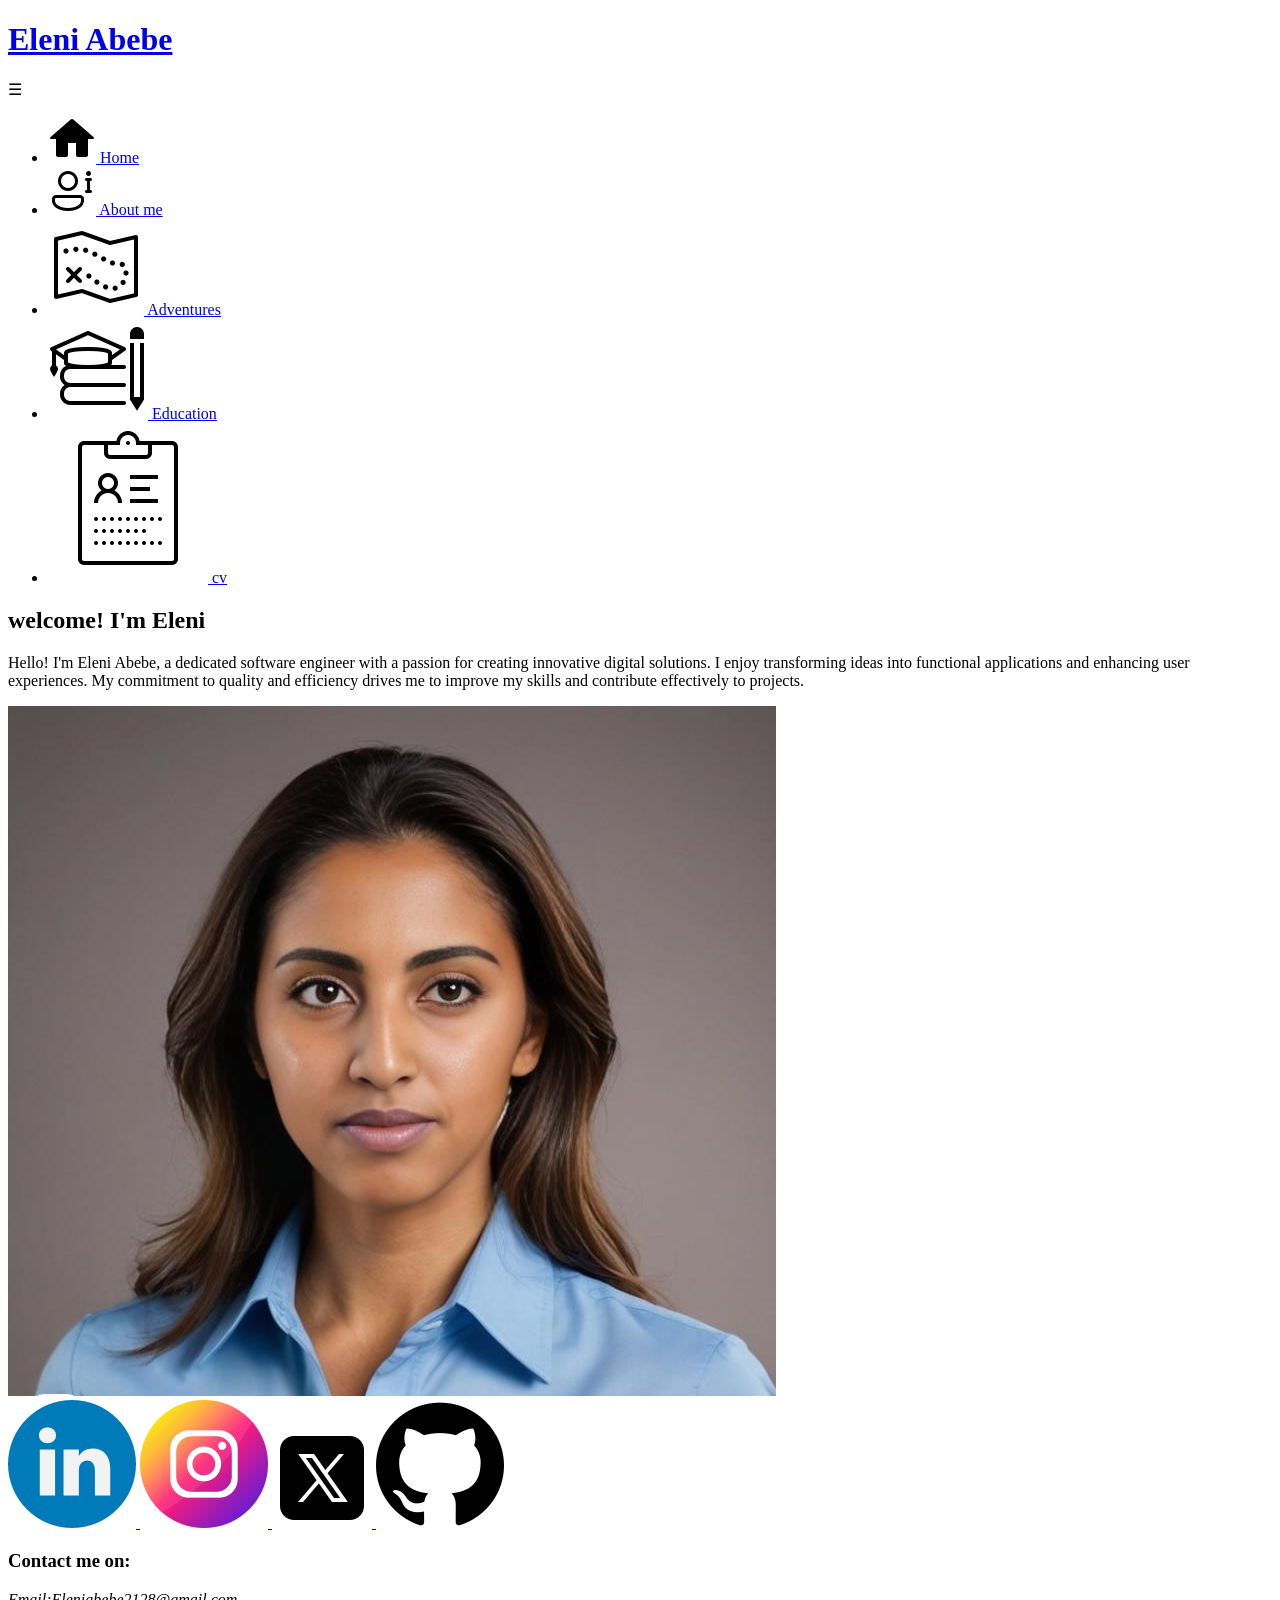
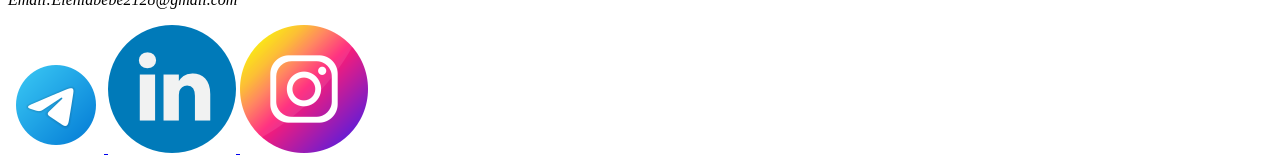
<file: src/index.html>
<!DOCTYPE html>
<html lang="en">
<head>
    <meta charset="UTF-8">
    <meta name="viewport" content="width=device-width, initial-scale=1.0">
    <title>Home</title>
</head>
    <body class="home-body">
        <header class="header-sec">
            <h1><a href ="index.html">Eleni Abebe</a></h1>
            <div class="hamburger-menu">
                &#9776;
            </div>
            <nav class="navigation">
                <ul>
                    <li>
                        <a href="index.html"><img src="images/icons/home.png" alt="home logo">
                            <span> Home</span>
                        </a>   
                    </li>
                    <li>
                        <a href="Aboutme.html"><img src="images/icons/about.png" alt="about me logo">
                            <span> About me</span>
                        </a>   
                    </li>
                    <li>
                        <a href="Adventures.html"><img src="images/icons/adventure.png" alt="adventure logo">
                            <span> Adventures</span>
                        </a>   
                    </li>
                    <li>
                        <a href="Education.html"><img src="images/icons/education.png" alt="education logo">
                            <span> Education</span>
                        </a>   
                    </li>
                    <li>
                        <a href="cv.html"><img src="images/icons/cv.png" alt="cv logo">
                            <span> cv</span>
                        </a>   
                    </li>

                </ul>
            </nav>
            
        </header>
        <main class="home-main">
            <article class="harticle">
                <h2 class="intro">welcome! I'm Eleni</h2>
                <p class="intro-text">
                    Hello! I'm Eleni Abebe, a dedicated software engineer with a passion for creating innovative digital solutions. 
                    I enjoy transforming ideas into functional applications and enhancing user experiences.
                    My commitment to quality and efficiency drives me to improve my skills and contribute effectively to projects.
                </p>
            </article>
            <picture>
            <img src="images/profile.jpg" alt="profile pic"> 
            </picture>
            <div class="socials">
                <a href="https://www.linkedin.com/in/eleni-abebe-782665320/?originalSubdomain=et" target="_blank">
                    <img src="images/icons/linkedin.png" alt="linkedin contact">
                </a>
                <a href="https://www.instagram.com/_.eleni._ab/" target="_blank">
                    <img src="images/icons/instagram.png" alt="instagram contact">
                </a>
                <a href="https://x.com/Eleni17750" target="_blank">
                    <img src="images/icons/twitter.png" alt="twitter contact">
                </a>
                <a href="https://github.com/eleni-abebe" target="_blank">
                    <img src="images/icons/github.png" alt="github profile contact">
                </a>
            </div>

        </main>
        <footer class="home-footer">
            <h3>Contact me on:</h3>
                <address>
                    <p>Email:Eleniabebe2128@gmail.com</p>
                </address>
                <div class="sns">
                    <a href="https://t.me/leptirrr" target="_blank">
                        <img src="images/icons/telegram.png" alt="telegram contact">
                    </a>
                    <a href="https://www.linkedin.com/in/eleni-abebe-782665320/?originalSubdomain=et" target="_blank">
                        <img src="images/icons/linkedin.png" alt="linkedin contact">
                    </a>
                    <a href="https://www.instagram.com/_.eleni._ab/" target="_blank">
                        <img src="images/icons/instagram.png" alt="instagram contact">
                    </a>
                </div>
            
        </footer>   
    </body>
</html>
</file>
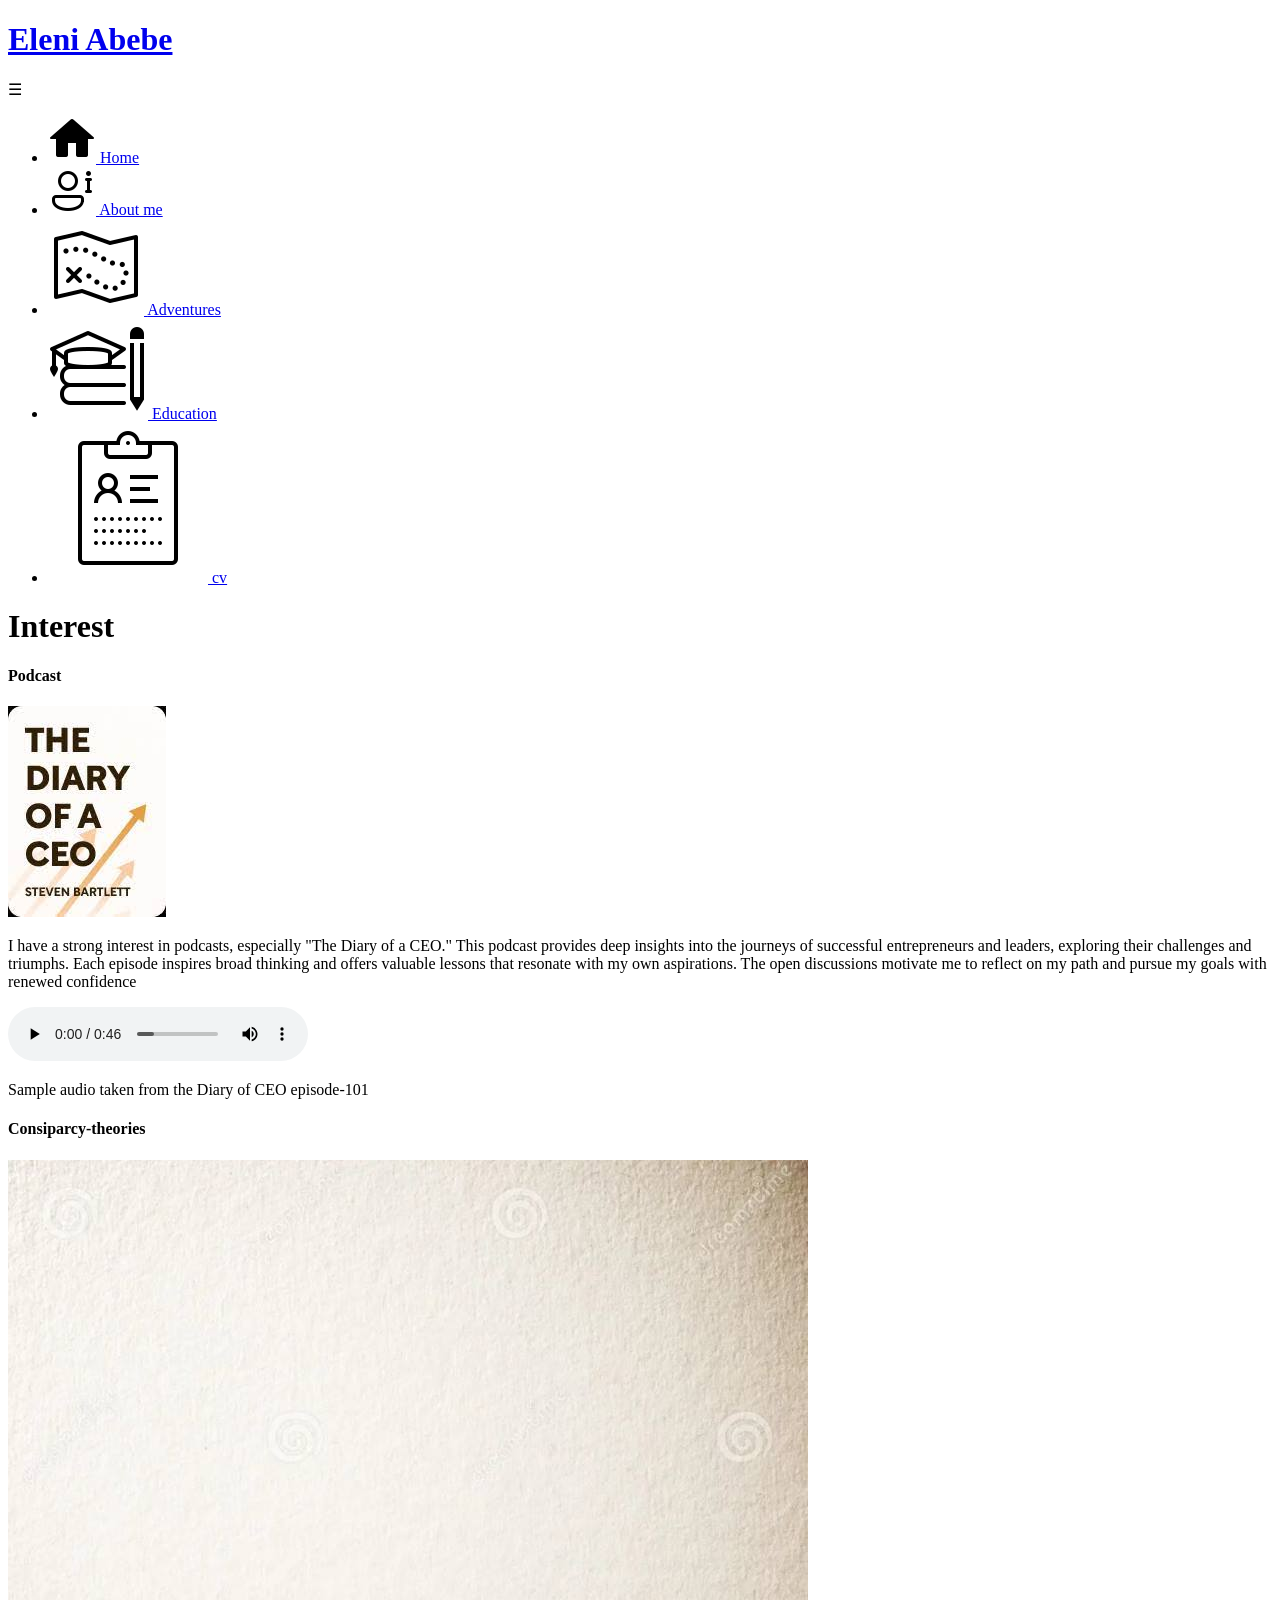
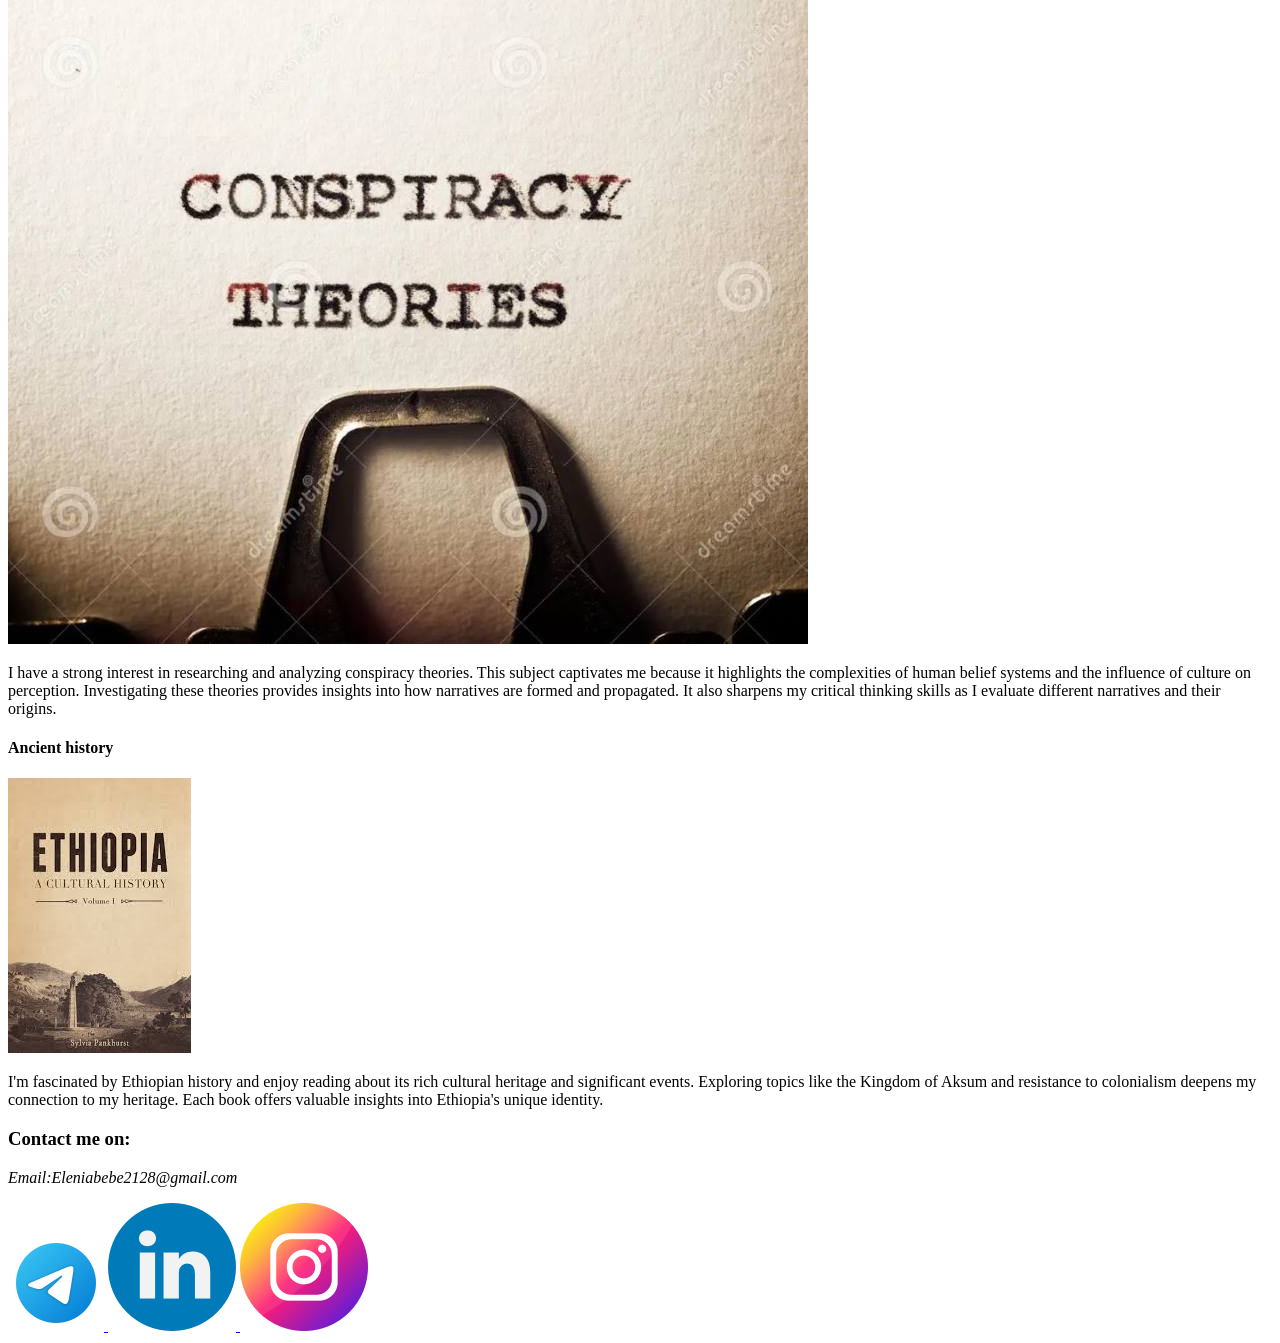
<file: src/Aboutme.html>
<!DOCTYPE html>
<html lang="en">
<head>
    <meta charset="UTF-8">
    <meta name="viewport" content="width=device-width, initial-scale=1.0">
    <title>About me</title>
</head> 
    <body class="aboutme-body">
        <header class="header-sec">
            <h1><a href ="index.html">Eleni Abebe</a></h1>
            <div class="hamburger-menu">
                &#9776;
            </div>
            <nav class="navigation">
                <ul>
                    <li>
                        <a href="index.html"><img src="images/icons/home.png" alt="home logo">
                            <span> Home</span>
                        </a>   
                    </li>
                    <li>
                        <a href="Aboutme.html"><img src="images/icons/about.png" alt="about me logo">
                            <span> About me</span>
                        </a>   
                    </li>
                    <li>
                        <a href="Adventures.html"><img src="images/icons/adventure.png" alt="adventure logo">
                            <span> Adventures</span>
                        </a>   
                    </li>
                    <li>
                        <a href="Education.html"><img src="images/icons/education.png" alt="education logo">
                            <span> Education</span>
                        </a>   
                    </li>
                    <li>
                        <a href="cv.html"><img src="images/icons/cv.png" alt="cv logo">
                            <span> cv</span>
                        </a>   
                    </li>

                </ul>
            </nav>
        </header>
        <main class="about-main">
            <h1> Interest</h1>
            <section id="section1">
                <h4>Podcast</h4>
                <img src="images/podcast.webp" class="podcast1" alt="DIARY OF CEO podcast profile">
                <p>I have a strong interest in podcasts, especially "The Diary of a CEO." This podcast provides deep insights 
                    into the journeys of successful entrepreneurs and leaders, exploring their challenges and triumphs.
                    Each episode inspires broad thinking and offers valuable lessons that resonate with my own aspirations.
                    The open discussions motivate me to reflect on my path and pursue my goals with renewed confidence</p>
                    <audio controls autoplay>
                        <source src="audio/podcast.mp3" type="audio/mpeg">
                        Your browser does not support the audio element.
                    </audio>
                    <p>Sample audio taken from the Diary of CEO episode-101 </p>
            </section>
            <section class="section2">
                <h4>Consiparcy-theories</h4>
                <img src="images/consiparcy-theory.jpg" alt="consiparcy theory image">
                <p>I have a strong interest in researching and analyzing conspiracy theories. 
                    This subject captivates me because it highlights the complexities of human belief systems and the influence of culture on perception.
                    Investigating these theories provides insights into how narratives are formed and propagated.
                    It also sharpens my critical thinking skills as I evaluate different narratives and their origins.</p>

            </section>
            <section class="section3">
                <h4>Ancient history</h4>
                <img src="images/ethiopian-history.jpg" alt="ethiopian history image">
                <p>I'm fascinated by Ethiopian history and enjoy reading about its rich cultural heritage and significant events.
                    Exploring topics like the Kingdom of Aksum and resistance to colonialism deepens my connection to my heritage. 
                    Each book offers valuable insights into Ethiopia's unique identity.</p>  
            </section>
        </main>
        <footer class="home-footer">
            <h3>Contact me on:</h3>
                <address>
                    <p>Email:Eleniabebe2128@gmail.com</p>
                </address>
                <div class="sns">
                    <a href="https://t.me/leptirrr" target="_blank">
                        <img src="images/icons/telegram.png" alt="telegram contact">
                    </a>
                    <a href="https://www.linkedin.com/in/eleni-abebe-782665320/?originalSubdomain=et" target="_blank">
                        <img src="images/icons/linkedin.png" alt="linkedin contact">
                    </a>
                    <a href="https://www.instagram.com/_.eleni._ab/" target="_blank">
                        <img src="images/icons/instagram.png" alt="instagram contact">
                    </a>
                </div>
            
        </footer>
    

        
    </body>
</html>
</file>
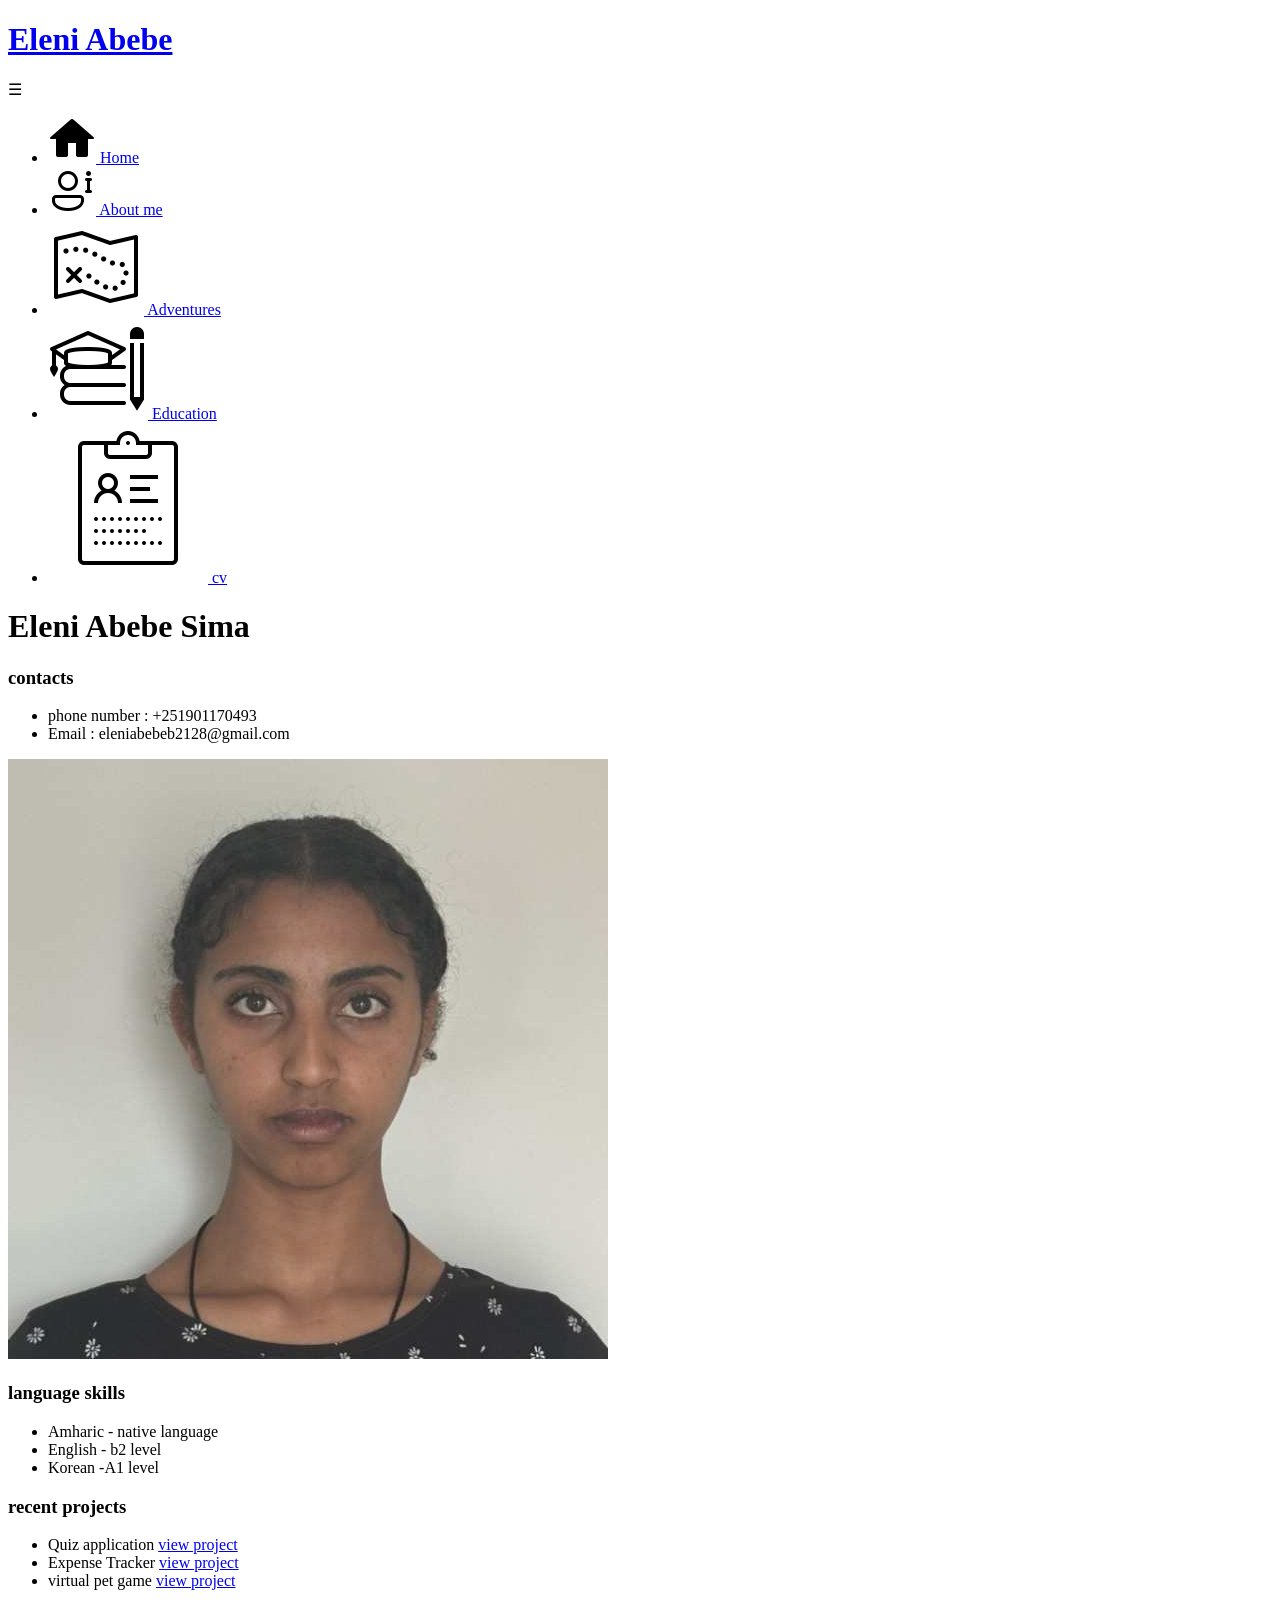
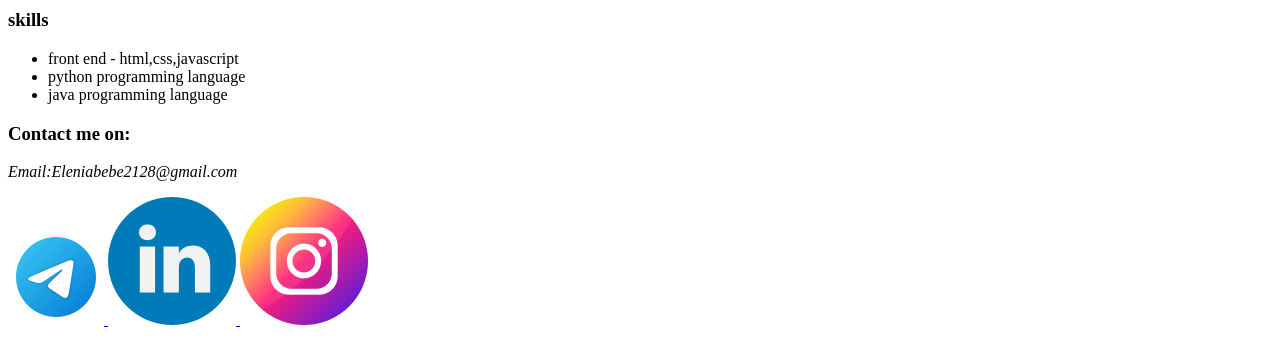
<file: src/cv.html>
<!DOCTYPE html>
<html lang="en">
<head>
    <meta charset="UTF-8">
    <meta name="viewport" content="width=device-width, initial-scale=1.0">
    <title>cv</title>
</head>
    <body class="cv-body">
        <header class="header-sec">
            <h1><a href ="index.html">Eleni Abebe</a></h1>
            <div class="hamburger-menu">
                &#9776;
            </div>
            <nav class="navigation">
                <ul>
                    <li>
                        <a href="index.html"><img src="images/icons/home.png" alt="home logo">
                            <span> Home</span>
                        </a>   
                    </li>
                    <li>
                        <a href="Aboutme.html"><img src="images/icons/about.png" alt="about me logo">
                            <span> About me</span>
                        </a>   
                    </li>
                    <li>
                        <a href="Adventures.html"><img src="images/icons/adventure.png" alt="adventure logo">
                            <span> Adventures</span>
                        </a>   
                    </li>
                    <li>
                        <a href="Education.html"><img src="images/icons/education.png" alt="education logo">
                            <span> Education</span>
                        </a>   
                    </li>
                    <li>
                        <a href="cv.html"><img src="images/icons/cv.png" alt="cv logo">
                            <span> cv</span>
                        </a>   
                    </li>
    
                </ul>
            </nav>
        </header>
        <main class="cv-main">
            <div class="identity">
                <div class="container">
                    <h1>Eleni Abebe Sima</h1>
                    <h3>contacts</h3>
                    <ul class="list">
                        <li>phone number : +251901170493</li>
                        <li>Email : eleniabebeb2128@gmail.com</li>
                    </ul>
                </div>
                <img src="images/personal-image.jpg" alt="profile picture">
            </div>
            <div class="experiance">
                <h3>language skills</h3>
                <ul class="lang">
                    <li>Amharic - native language</li>
                    <li>English - b2 level</li>
                    <li>Korean -A1 level</li>
                </ul>
                <h3>recent projects</h3>
                <ul class="project">
                    <li> Quiz application <a href="#">view project</a></li>
                    <li> Expense Tracker  <a href="#">view project</a></li>
                    <li> virtual pet game <a href="#">view project</a></li>
                </ul>
                <h3>skills</h3>
                <ul class="Skills">
                    <li>front end - html,css,javascript</li>
                    <li>python programming language</li>
                    <li>java programming language</li>
                </ul>
            </div>
        </main>
        <footer class="home-footer">
            <h3>Contact me on:</h3>
                <address>
                    <p>Email:Eleniabebe2128@gmail.com</p>
                </address>
                <div class="sns">
                    <a href="https://t.me/leptirrr" target="_blank">
                        <img src="images/icons/telegram.png" alt="telegram contact">
                    </a>
                    <a href="https://www.linkedin.com/in/eleni-abebe-782665320/?originalSubdomain=et" target="_blank">
                        <img src="images/icons/linkedin.png" alt="linkedin contact">
                    </a>
                    <a href="https://www.instagram.com/_.eleni._ab/" target="_blank">
                        <img src="images/icons/instagram.png" alt="instagram contact">
                    </a>
                </div>
            
        </footer>  
    </body>
</html>
</file>
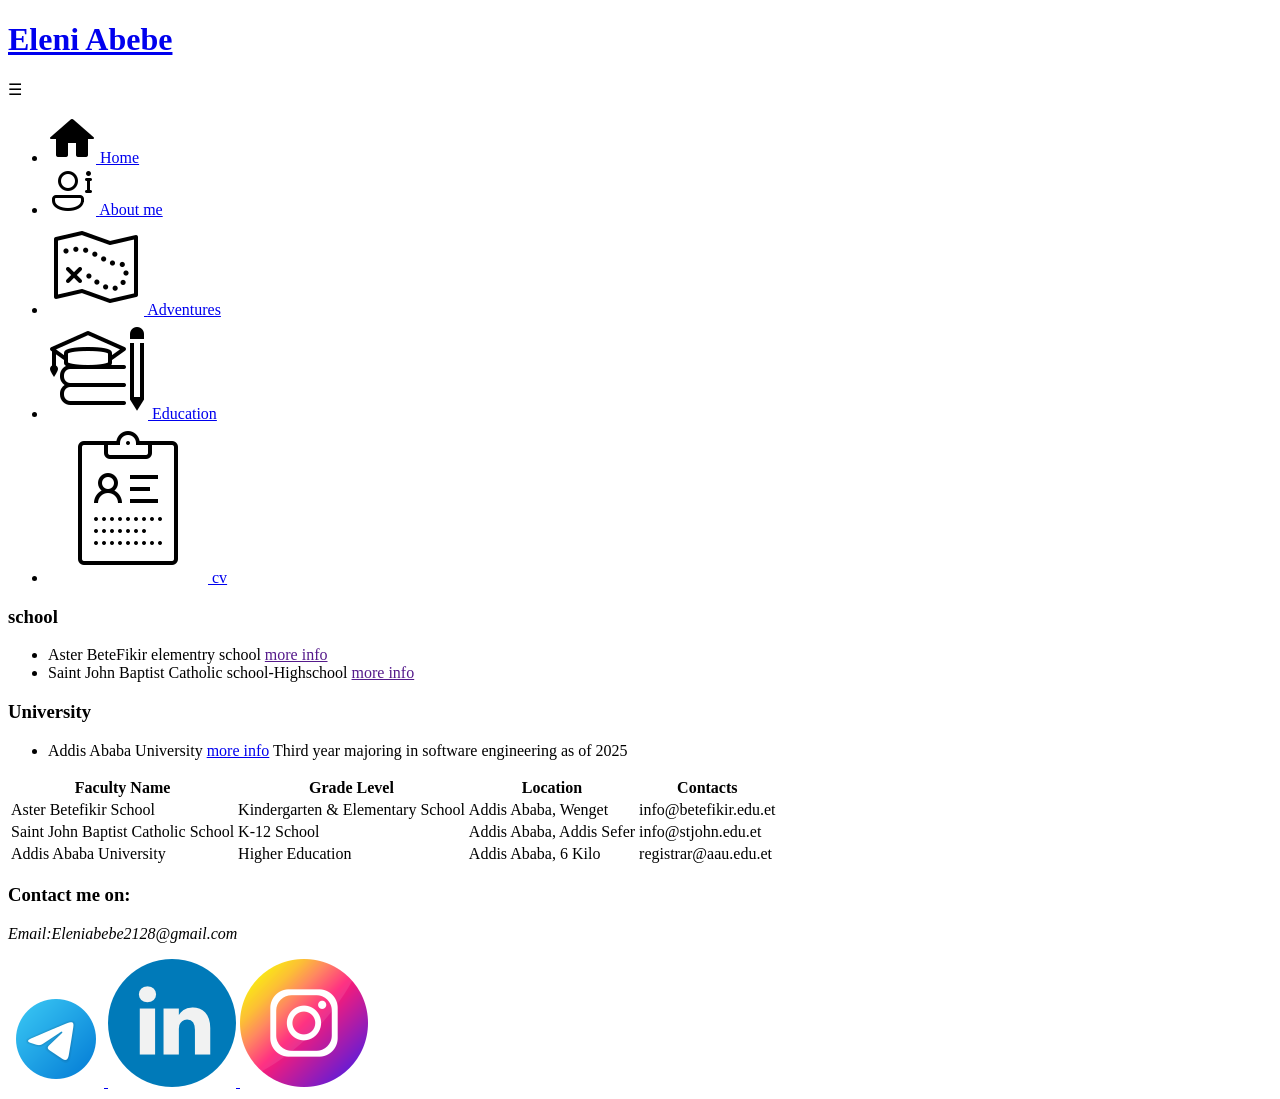
<file: src/Education.html>
<!DOCTYPE html>
<html lang="en">
<head>
    <meta charset="UTF-8">
    <meta name="viewport" content="width=device-width, initial-scale=1.0">
    <title>Education</title>
</head>
    <body class="education-body">
        <header class="header-sec">
            <h1><a href ="index.html">Eleni Abebe</a></h1>
            <div class="hamburger-menu">
                &#9776;
            </div>
            <nav class="navigation">
                <ul>
                    <li>
                        <a href="index.html"><img src="images/icons/home.png" alt="home logo">
                            <span> Home</span>
                        </a>   
                    </li>
                    <li>
                        <a href="Aboutme.html"><img src="images/icons/about.png" alt="about me logo">
                            <span> About me</span>
                        </a>   
                    </li>
                    <li>
                        <a href="Adventures.html"><img src="images/icons/adventure.png" alt="adventure logo">
                            <span> Adventures</span>
                        </a>   
                    </li>
                    <li>
                        <a href="Education.html"><img src="images/icons/education.png" alt="education logo">
                            <span> Education</span>
                        </a>   
                    </li>
                    <li>
                        <a href="cv.html"><img src="images/icons/cv.png" alt="cv logo">
                            <span> cv</span>
                        </a>   
                    </li>
    
                </ul>
            </nav>
        </header>
        <main class="education-main">
            <h3>school</h3>
            <ul class="school">
                <li>Aster BeteFikir elementry school <a href="" class="moreinfo1" target="_blank">more info</a></li>
                <li>Saint John Baptist Catholic school-Highschool <a href="" class="moreinfo2" target="_blank">more info</a></li>
            </ul>
            <h3>University</h3>
            <ul>
                <li>Addis Ababa University <a href=" " class="moreinfo1" target="_blank">more info</a><span> Third year majoring in software engineering as of 2025</span></li>
            </ul>
            <table>
                <thead>
                    <tr>
                        <th scope="col">Faculty Name</th>
                        <th scope="col">Grade Level</th>
                        <th scope="col">Location</th>
                        <th scope="col">Contacts</th>
                    </tr>
                </thead>
                <tbody>
                    <tr>
                        <td>Aster Betefikir School</td>
                        <td>Kindergarten & Elementary School</td>
                        <td>Addis Ababa, Wenget</td>
                        <td>info@betefikir.edu.et</td>
                    </tr>
                    <tr>
                        <td>Saint John Baptist Catholic School</td>
                        <td>K-12 School</td>
                        <td>Addis Ababa, Addis Sefer</td>
                        <td>info@stjohn.edu.et</td>
                    </tr>
                    <tr>
                        <td>Addis Ababa University</td>
                        <td>Higher Education</td>
                        <td>Addis Ababa, 6 Kilo</td>
                        <td>registrar@aau.edu.et</td>
                    </tr>
                </tbody>
            </table>
        </main>
        <footer class="home-footer">
            <h3>Contact me on:</h3>
                <address>
                    <p>Email:Eleniabebe2128@gmail.com</p>
                </address>
                <div class="sns">
                    <a href="https://t.me/leptirrr" target="_blank">
                        <img src="images/icons/telegram.png" alt="telegram contact">
                    </a>
                    <a href="https://www.linkedin.com/in/eleni-abebe-782665320/?originalSubdomain=et" target="_blank">
                        <img src="images/icons/linkedin.png" alt="linkedin contact">
                    </a>
                    <a href="https://www.instagram.com/_.eleni._ab/" target="_blank">
                        <img src="images/icons/instagram.png" alt="instagram contact">
                    </a>
                </div>
            
        </footer>
       
    
        
    </body>
    </html>
</file>
